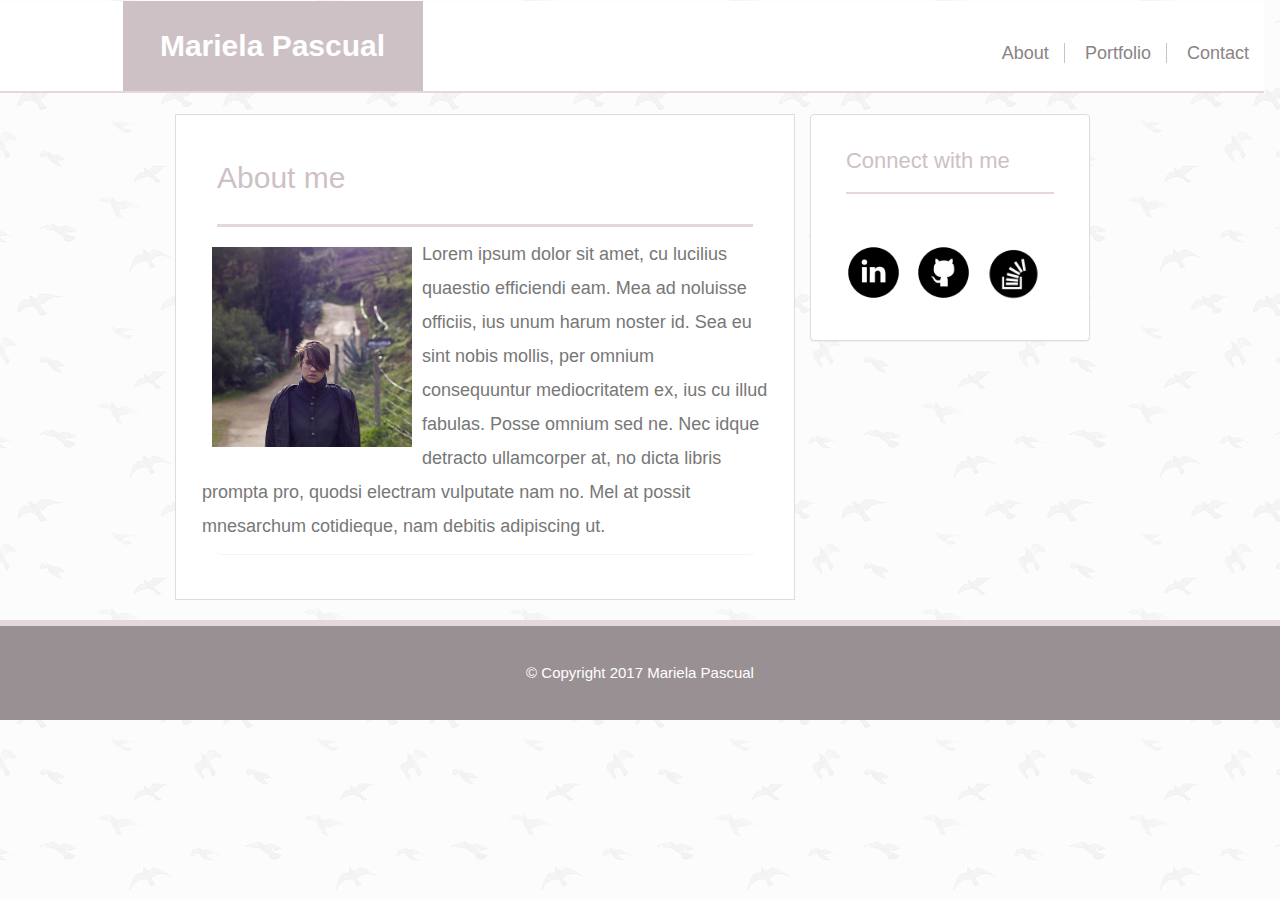
<file: index.html>
<!doctype html>
<html lang="en">
  <head>
    <title>Mariela Pascual</title>
    <link rel="stylesheet" href="https://maxcdn.bootstrapcdn.com/bootstrap/3.3.7/css/bootstrap.min.css" integrity="sha384-BVYiiSIFeK1dGmJRAkycuHAHRg32OmUcww7on3RYdg4Va+PmSTsz/K68vbdEjh4u" crossorigin="anonymous">
    <link rel="stylesheet" type="text/css" href="css/style.css">
  </head>
  <body>
     <div class="navbar navbar-expand-lg navbar-light bg-light">
      <div class="row" id="masthead">
        <div class="col-sm-1">
        </div>
        <div class="col-sm-6">
          <div class="container">
            <h1 id="name">Mariela Pascual</h1>
          </div>
        </div>
      <div class="col-sm-5">
        <div class="nav navbar-nav navbar-right" id="navbar">
          <a href="index.html">About</a>
          <a href="portfolio.html">Portfolio</a>
          <a href="contact.html">Contact</a>
        </div>
      </div>
    </div>
  </div>
      <div class="container">
         <div class="col-sm-8" id="main-container">
          <div class="panel" id="main-section">
            <div class="row">
              <div class="container">
                <h1 id="aboutMe">About me</h1>
              </div>
            </div>
            <div class="row">
              <div id="about">
                <p> 
                  <img src="img/portrait1.jpg" class="profilePic" alt="Picture of Mariela"> Lorem ipsum dolor sit amet, cu lucilius quaestio efficiendi eam. Mea ad noluisse officiis, ius unum harum noster id. Sea eu sint nobis mollis, per omnium consequuntur mediocritatem ex, ius cu illud fabulas. Posse omnium sed ne. Nec idque detracto ullamcorper at, no dicta libris prompta pro, quodsi electram vulputate nam no. Mel at possit mnesarchum cotidieque, nam debitis adipiscing ut.
                </p>
              </div>
            </div>
          </div>
          
        </div>
        <div class="col-sm-4">
          <div class="panel" id=aside>
            <div class="panel-heading">
              <h3 class="panel-title">Connect with me</h3>
            </div>
            <div class="panel-body">
              <a href="https://www.linkedin.com/in/marielapascual/">
                <img src="img/linkedin.png" class="icons" alt="LinkedIn">
              </a>
              <a href="https://github.com/mariela2p">
                <img src="img/github.png" class="icons" alt="Github">
              </a>
              <a href="https://stackoverflow.com/users/8615395/mariela-pascual">
                <img src=img/overflow.png class="icons" alt="Overflow">
              </a>
              
            </div>
          </div>
        </div>
      </div>
    </div>
  <div class="footer">
    <div class="container">
      &copy; Copyright 2017 Mariela Pascual
    </div>





  </body>
</html>
</file>
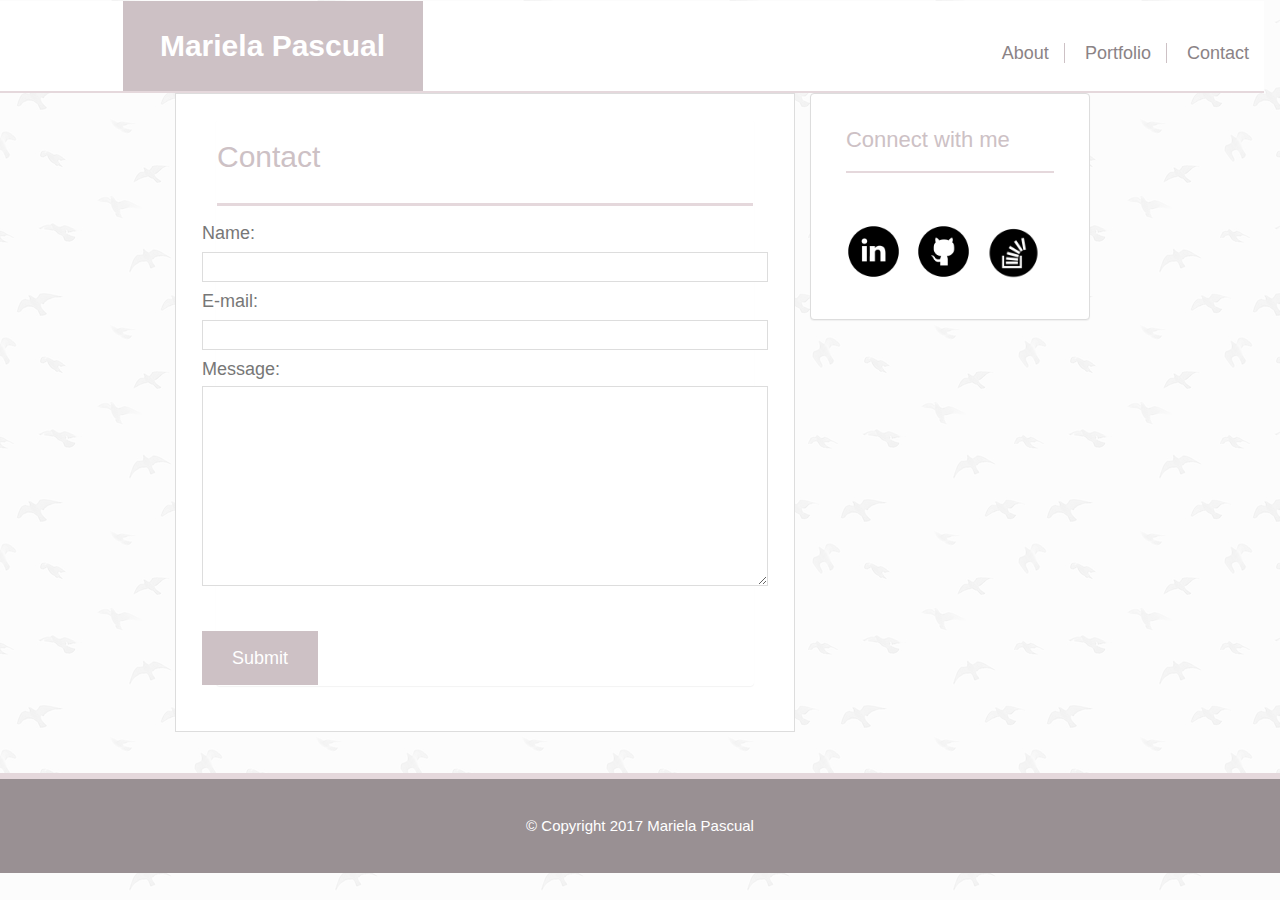
<file: contact.html>
<!doctype html>
<html lang="en">
  <head>
    <title>Mariela Pascual</title>
    <link rel="stylesheet" href="https://maxcdn.bootstrapcdn.com/bootstrap/3.3.7/css/bootstrap.min.css" integrity="sha384-BVYiiSIFeK1dGmJRAkycuHAHRg32OmUcww7on3RYdg4Va+PmSTsz/K68vbdEjh4u" crossorigin="anonymous">
    <link rel="stylesheet" type="text/css" href="css/style.css">
  </head>
  <body>
    <div class="navbar navbar-expand-lg navbar-light bg-light">
      <div class="row" id="masthead">
        <div class="col-sm-1">
        </div>
        <div class="col-sm-6">
          <div class="container">
            <h1 id="name">Mariela Pascual</h1>
          </div>
        </div>
      <div class="col-sm-5">
        <div class="nav navbar-nav navbar-right" id="navbar">
          <a href="index.html">About</a>
          <a href="portfolio.html">Portfolio</a>
          <a href="contact.html">Contact</a>
        </div>
      </div>
    </div>
      <div class="container">
         <div class="col-sm-8" id="main-container">
          <div class="panel" id="main-section">
            <div class="row">
              <div class="container">
                <h1 id="aboutMe">Contact</h1>
              </div>
            </div>
            <div class="row">
              <div id="">
                <form action="mailto:mariela2pascual@gmail.com" method="post" enctype="text/plain">Name:<br>
                <input type="text" name="name"><br>
                E-mail:<br>
                <input type="text" name="mail"><br>
                Message:<br>
                <textarea type="message" name="comment"></textarea><br><br>
                <input type="submit" value="Submit">
                </section>
              </div>
            </div>
          </div>
          
        </div>
        <div class="col-sm-4">
          <div class="panel" id=aside>
            <div class="panel-heading">
              <h3 class="panel-title">Connect with me</h3>
            </div>
            <div class="panel-body">
              <a href="https://www.linkedin.com/in/marielapascual/">
                <img src="img/linkedin.png" class="icons" alt="LinkedIn">
              </a>
              <a href="https://github.com/mariela2p">
                <img src="img/github.png" class="icons" alt="Github">
              </a>
              <a href="https://stackoverflow.com/users/8615395/mariela-pascual">
                <img src=img/overflow.png class="icons" alt="Overflow">
              </a>
              
            </div>
          </div>
        </div>
      </div>
    </div>
  <div class="footer">
    <div class="container">
      &copy; Copyright 2017 Mariela Pascual
    </div>





  </body>
</html>
</file>
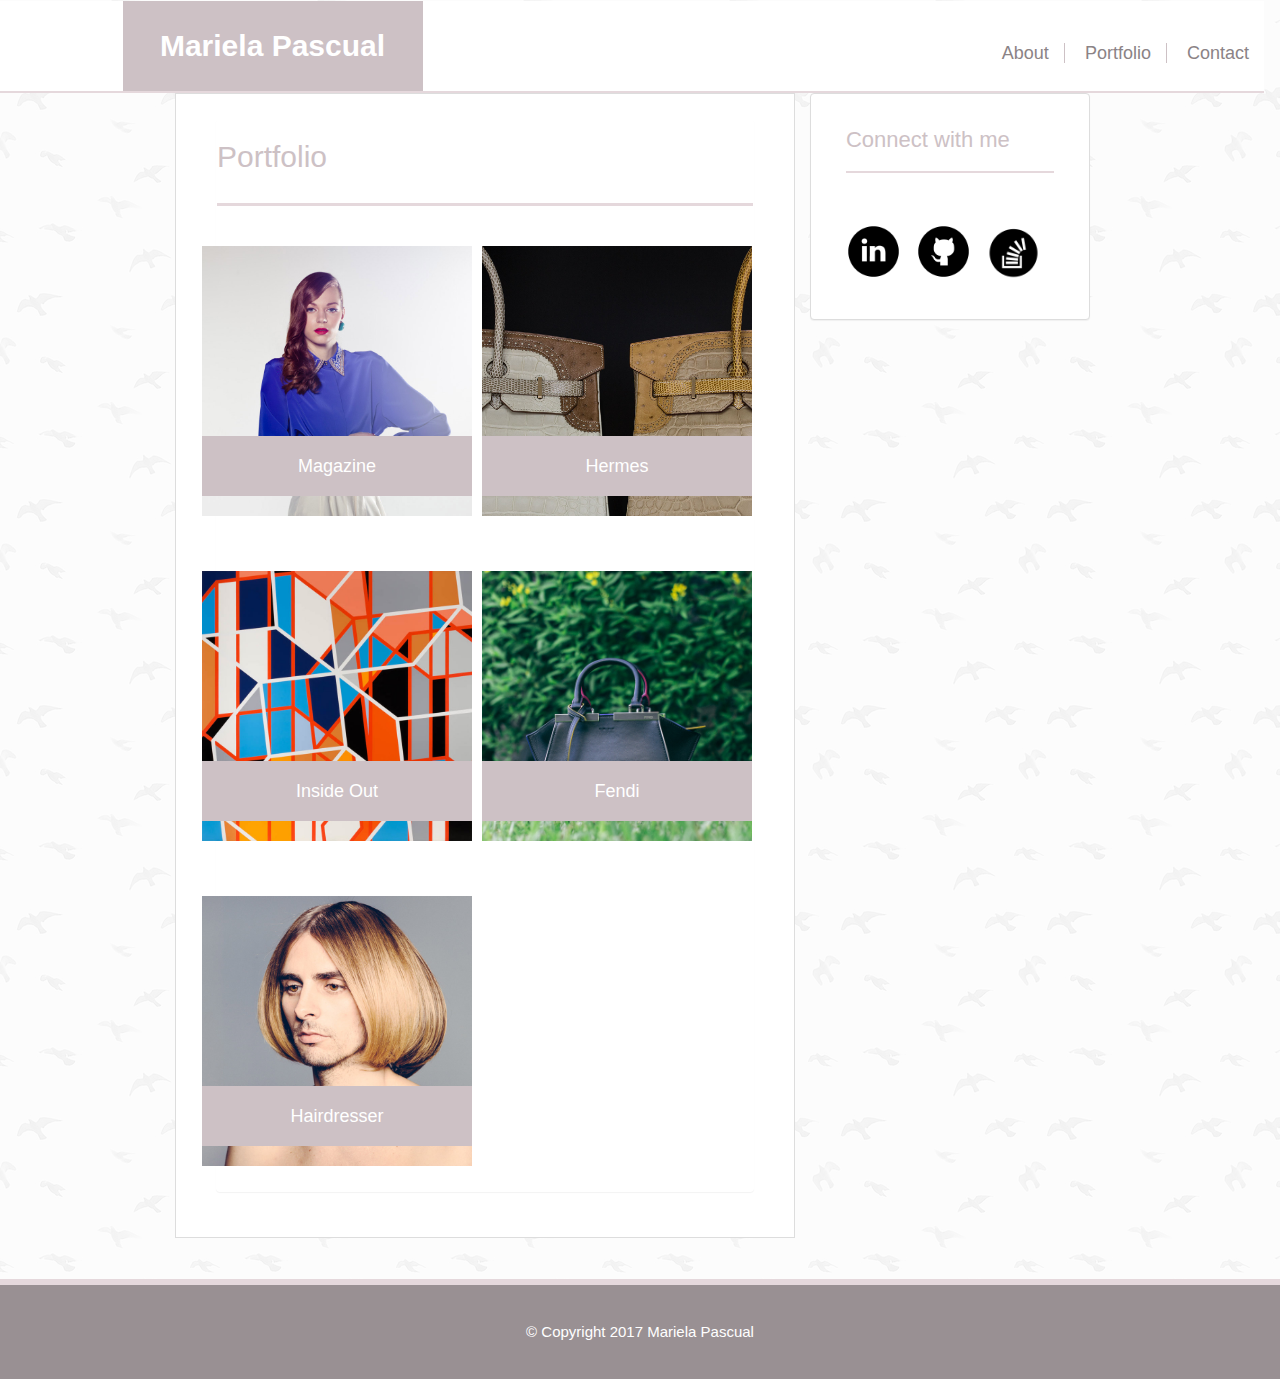
<file: portfolio.html>
<!doctype html>
<html lang="en">
  <head>
    <title>Mariela Pascual</title>
    <link rel="stylesheet" href="https://maxcdn.bootstrapcdn.com/bootstrap/3.3.7/css/bootstrap.min.css" integrity="sha384-BVYiiSIFeK1dGmJRAkycuHAHRg32OmUcww7on3RYdg4Va+PmSTsz/K68vbdEjh4u" crossorigin="anonymous">
    <link rel="stylesheet" type="text/css" href="css/style.css">
  </head>
  <body>
    <div class="navbar navbar-expand-lg navbar-light bg-light">
      <div class="row" id="masthead">
        <div class="col-sm-1">
        </div>
        <div class="col-sm-6">
          <div class="container">
            <h1 id="name">Mariela Pascual</h1>
          </div>
        </div>
      <div class="col-sm-5">
        <div class="nav navbar-nav navbar-right" id="navbar">
          <a href="index.html">About</a>
          <a href="portfolio.html">Portfolio</a>
          <a href="contact.html">Contact</a>
        </div>
      </div>
    </div>
      <div class="container">
         <div class="col-sm-8" id="main-container">
          <div class="panel" id="main-section">
            <div class="row">
              <div class="container">
                <h1 id="aboutMe">Portfolio</h1>
              </div>
            </div>
            <div class="row">
              <div id="about">
            
<div class="projects">
<img src="img/projects1.jpg" class="projectImage" alt="Magazine"> 
<h4>Magazine</h4>
</div>
<div class="projects">
<img src="img/projects2.jpg" class="projectImage" alt="Hermes"> 
<h4>Hermes</h4>
</div>
<div class="projects">
<img src="img/projects3.jpg" class="projectImage" alt="Inside Out"> 
<h4>Inside Out</h4>
</div>
<div class="projects">
<img src="img/projects4.jpg" class="projectImage" alt="Fendi">  
<h4>Fendi</h4>
</div>
<div class="projects">
<img src="img/projects5.jpg" class="projectImage" alt="Haidresser"> 
<h4>Hairdresser</h4>
</div>
              </div>
            </div>
          </div>
          
        </div>
        <div class="col-sm-4">
          <div class="panel" id=aside>
            <div class="panel-heading">
              <h3 class="panel-title">Connect with me</h3>
            </div>
            <div class="panel-body">
              <a href="https://www.linkedin.com/in/marielapascual/">
                <img src="img/linkedin.png" class="icons" alt="LinkedIn">
              </a>
              <a href="https://github.com/mariela2p">
                <img src="img/github.png" class="icons" alt="Github">
              </a>
              <a href="https://stackoverflow.com/users/8615395/mariela-pascual">
                <img src=img/overflow.png class="icons" alt="Overflow">
              </a>
              
            </div>
          </div>
        </div>
      </div>
    </div>
  <div class="footer">
    <div class="container">
      &copy; Copyright 2017 Mariela Pascual
    </div>





  </body>
</html>
</file>
<file: css/style.css>
*{
	box-sizing: border-box;
}
body{
		font-family: 'Arial', 'Helvetica Neue', Helvetica, sans-serif;;
		color:#777777;
		font-size: 18px;
		line-height: 34px;
		background-image: url("../img/foggy_birds.png");
}
.container{
	width: 100%;
	max-width: 960px;
	margin: 0 auto;
	clear: both;
}

#head{
	margin:0 40px;
}


#masthead{
	background: #ffffff;
	z-index: 10;
	color: #ffffff;
	overflow: auto;
	border-bottom: 2px solid #e5d8dc;
	/*position: fixed;*/
	width: 100%;

}
#name{
	width: 300px;
	height: 90px;
	background-color: #cdc1c5;
	float:left;
	text-align: center;
	line-height: 90px;
	font-weight: 700;
	font-size: 30px;
	margin:0;
}
/*NAV BAR*/

#navbar{
	float:right;
	margin-top: 35px;
}
#navbar a{
	color:	#8b8386;
	text-decoration: none;
	margin-left: 15px;
	border-right: 1px solid #cdc1c5;
	padding-right: 15px;
}
#navbar a:hover {
	color: #cdc1c5;
}

#navbar a:last-child{
	border-right: 0 none;

}
.icons{
	width: 55px;
	height: 55px;
	margin: 10px 10px 0 0;
	text-decoration: none;
}
.icons:hover{
 	

}
a:hover {
	opacity:.5;
text-decoration: none;
}
/*About*/

#main-container{
	background: #ffffff;
	border: 1px solid #dddddd;
	padding: 25px 40px;
	margin-bottom: 20px;
}

}
#main-section{
 	background: #ffffff;
 	padding: 30px;
 	margin: 0 0 40px 0;
 	width: 100%;
 	max-width: 650px;
 	float: left;
 	border: 1px solid #dddddd;
 }	
#aboutMe{
 }

.profilePic{
	width: 200px;
	float:left;
	margin: 10px 10px;
}
#aboutMe{
	border-bottom: 3px solid #e5d8dc;
	color: #cdc1c5;
	font-size: 30px;
	font-family: 'Helvetica Neue', Helvetica;
	font-weight: 400;
	padding-bottom: 30px;
}


/*aside bar*/



#aside{
	border: 1px solid #dddddd;
	padding: 25px 20px;

}
.panel-title{
	background: #ffffff;
	border-bottom: 2px solid #e5d8dc;
	padding-bottom: 20px;
	margin-bottom: 15px;
	line-height: 22px;
	font-family: 'Helvetica Neue', Helvetica, sans-serif;
	color: #cdc1c5;
	font-size: 22px;
	font-weight: 400;
	
}

/*footer*/
.footer{
	background: #999093;
	color: #ffffff;
	padding: 30px 0;
	clear: both;
	border-top: 6px solid #e5d8dc;
	text-align: center;
	font-size: 15px;
}
	/*portfolio*/

.projectImage{
	width: 270px;
	height: 270px;
	float:left;
	margin:10px 10px 0 0;
}
.projects{
	overflow:auto;
	position:relative;
	float: left;
	margin:20px 0 25px 0 ;
}
.projects h4{
	font-size: 18px;
	background: #cdc1c5;
	color: #ffffff;
	text-align: center;
	position: absolute;
	bottom: 20px;
	padding: 15px;
	width: 270px;
	line-height: 30px;
	margin-bottom: 0;
}



/*contact*/

input[type=text]{
	width: 100%;
	height: 30px; 
	border:1px solid #dddddd;

}

textarea[type=message]{
	height: 200px;
	width: 100%;
	border-color: #dddddd;
	
}

input[type=submit] {
	background: #cdc1c5;
	color:#ffffff;
	font-size: 18px;
	padding:10px 30px;
	cursor: pointer;
	border:none;


}
</file>
